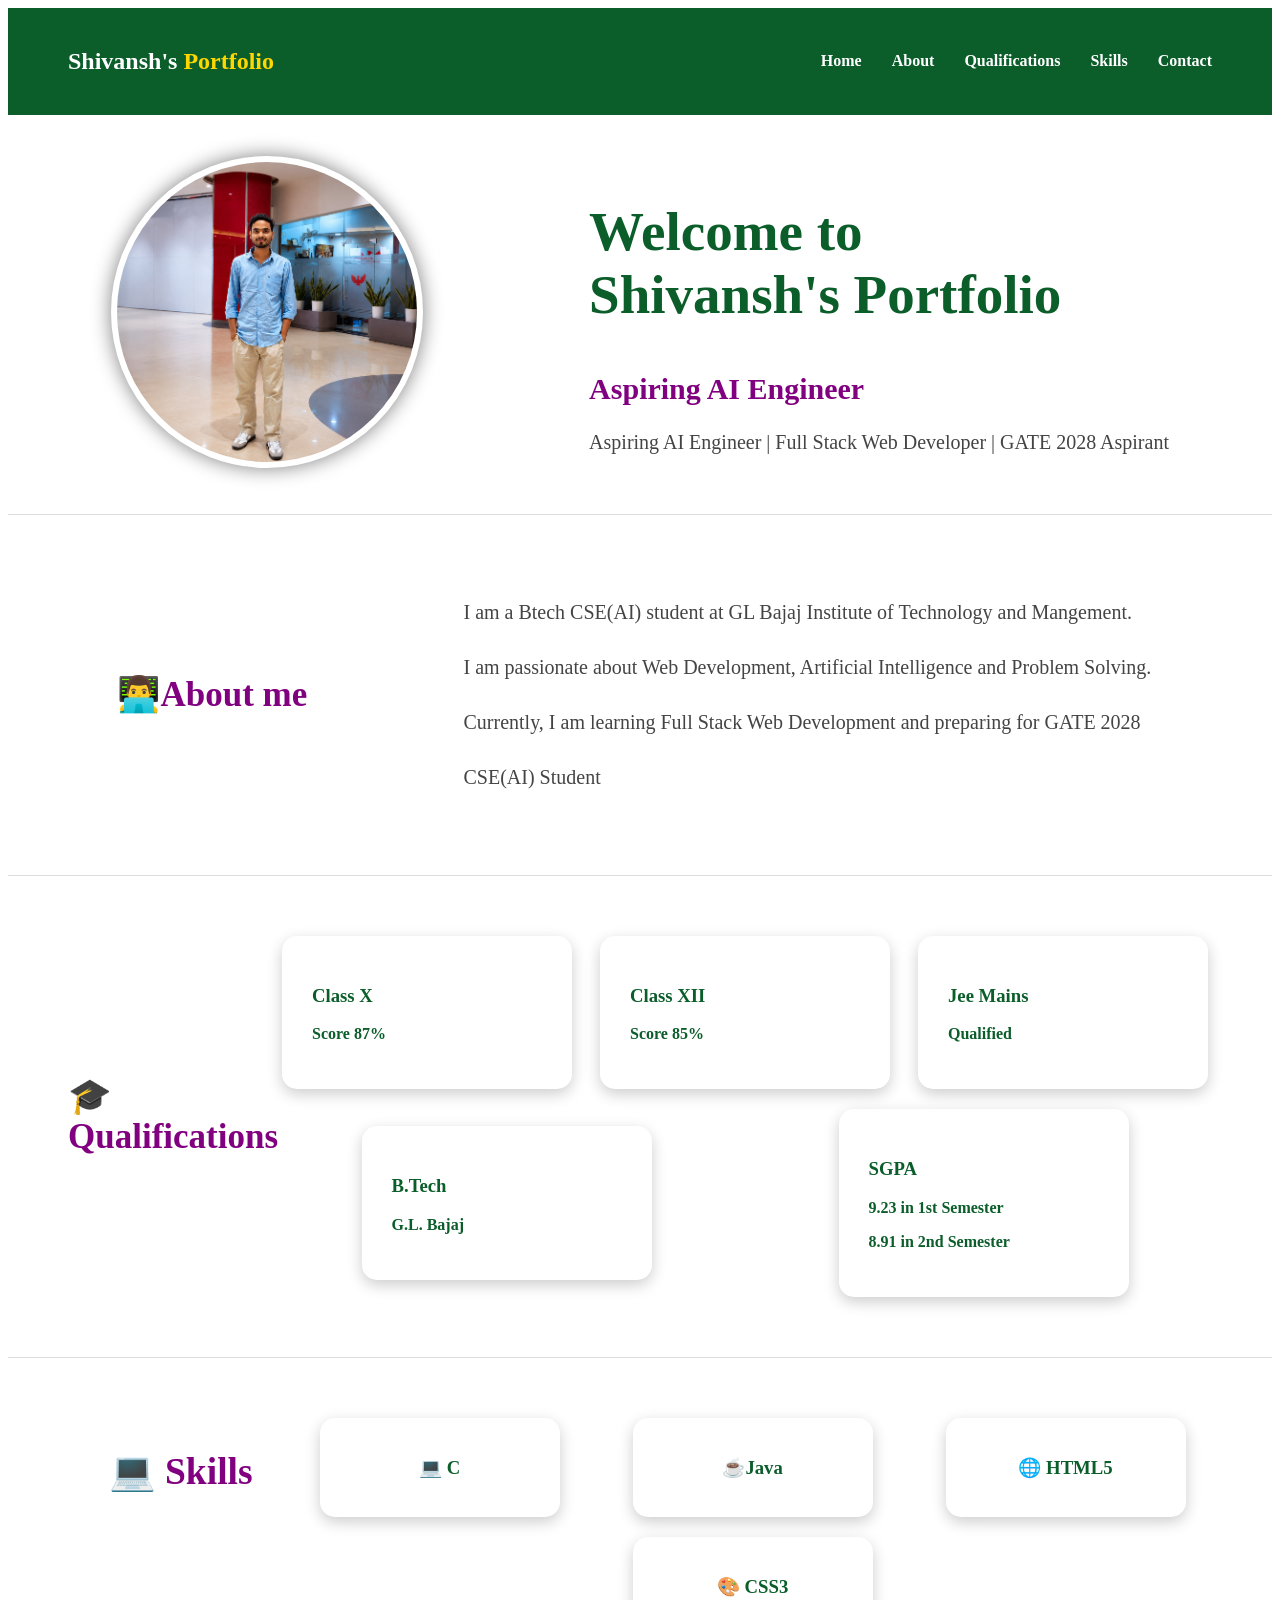
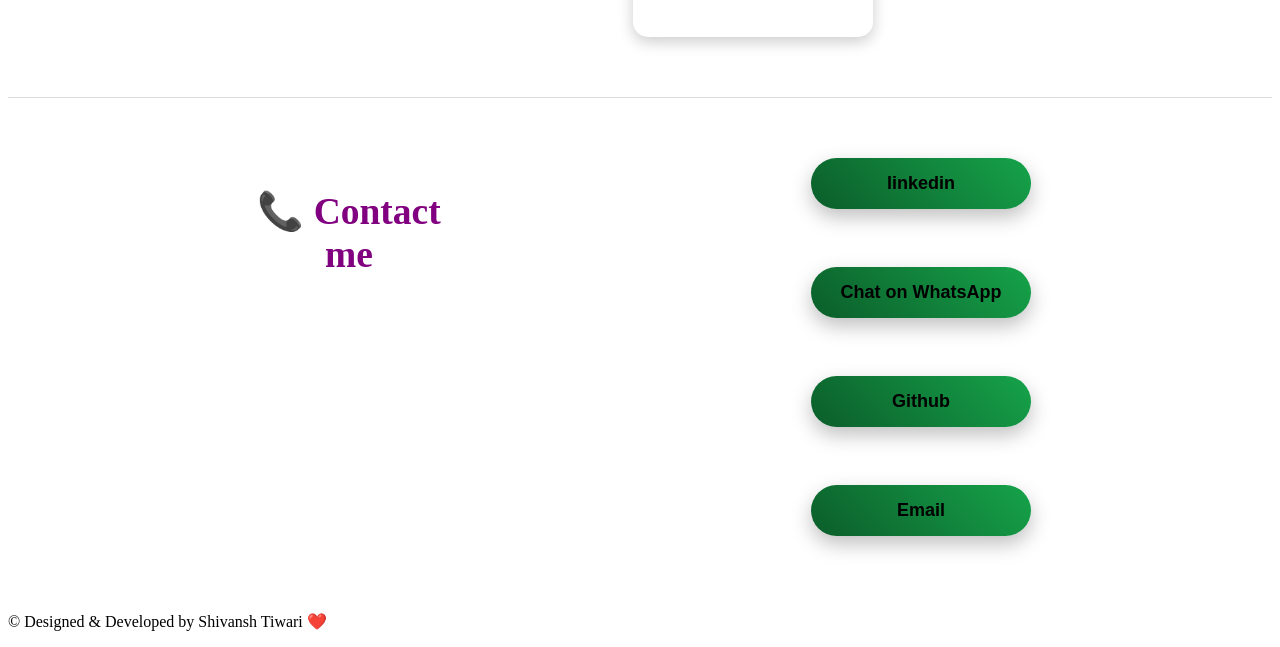
<file: index.html>
<!DOCTYPE html>
<html>
    <head>
        <title>Shivansh's Portfolio</title>
        <link rel ="stylesheet" href ="index.css">
    </head>
    <body>
        <main>
        <header id="home">
            <nav class="navbar">
                <h2 class = "logo">
                    Shivansh's <span>Portfolio</span>
                </h2>
                <div class="menu">
                <a href="#home">Home</a>
                <a href="#about">About</a>
                <a href="#Qualifications">Qualifications</a>
                <a href="#Skills">Skills</a>
                <a href="#Contact">Contact</a>
                </div>
            </nav>
            </header>
            <section class="hero">
                <div class="hero-image">
                <img src ="image.png" width ="300"Alt="Shivansh">
                </div>
                <div class="hero-text">
                    <h1>Welcome to <br> Shivansh's Portfolio</h1>
                    <h2>Aspiring AI Engineer</h2>
                    <p>
                        Aspiring AI Engineer | Full Stack Web Developer | GATE 2028 Aspirant
                    </p>
                </div>
                </section>
                <section id="about" class="about">
               <div class="about-title">
                <h2>👨‍💻About me</h2>
               </div>
               <div class="about-content">
                <p>I am a Btech CSE(AI) student at GL Bajaj Institute of Technology and Mangement.</p>
                <p>I am passionate about Web Development, Artificial Intelligence and Problem Solving.</p>
                <p>Currently, I am learning Full Stack Web Development and preparing for GATE 2028</p>
                <p>CSE(AI) Student</p>
               </div>
        </section>
        <section id="Qualifications" class="qualification-section">
            <div class="qualification-title">
            <h2>🎓 Qualifications</h2>
            </div>
           <div class="qualification-cards">
            <div class="q-card">
                <h3>Class X</h3>
                <p>Score 87%</p>
            </div>
            
            <div class="q-card">
                <h3>Class XII</h3>
                <p>Score 85%</p>
            </div>
            
            <div class="q-card">
                <h3>Jee Mains</h3>
                <p> Qualified</p>
            </div>
            <div class="q-card">
                <h3>B.Tech</h3>
                <p>G.L. Bajaj</p>
            </div>
            <div class="q-card">
                <h3>SGPA</h3>
                <p>9.23 in 1st Semester</p>
                <p>8.91 in 2nd Semester</p>
            </div>
           </div>
            </section>
            <section id="Skills" class="skill-section">
                <div class="skill-title">
            <h2>💻 Skills</h2>
            </div>
                <div class="cards">
              <div class="card">
                        <h3>💻 C</h3>
                    </div>
                    <div class="card">
                        <h3>☕Java</h3>
                    </div>
                    <div class ="card">
                        <h3>🌐 HTML5</h3>
                    </div>
                    <div class="card">
                        <h3>🎨 CSS3</h3>
                    </div>
                </div>
        </section>
        <section id="Contact" class="contact-section">
            <div class="contact-title">
             <h2>📞 Contact me</h2>
             </div>
             <div class="contact-button">
                
            <a href = "https://www.linkedin.com/in/shivanshtiwari-ai" target="_blank">
                <button>linkedin</button>
            </a>
           
            <br>
           
            <a href = "https://wa.me/919277229040"target="_blank">
               <button>Chat on WhatsApp</button>
            </a>
         
            <br>
            
            <a href="https://github.com/vanshtiwari425-web"target="_blank">
                <button>Github</button>
            </a>
           
            <br>
            
            <a href="https://mail.google.com/mail/?view=cm&fs=1&to=vanshtiwari425@gmail.com" target="_blank">
    <button>Email</button>
</a>
           
            </div>
        </section>
        </main>
        <footer>
            <p>© Designed & Developed by Shivansh Tiwari ❤️</p>
        </footer>
    </body>
</html>
</file>
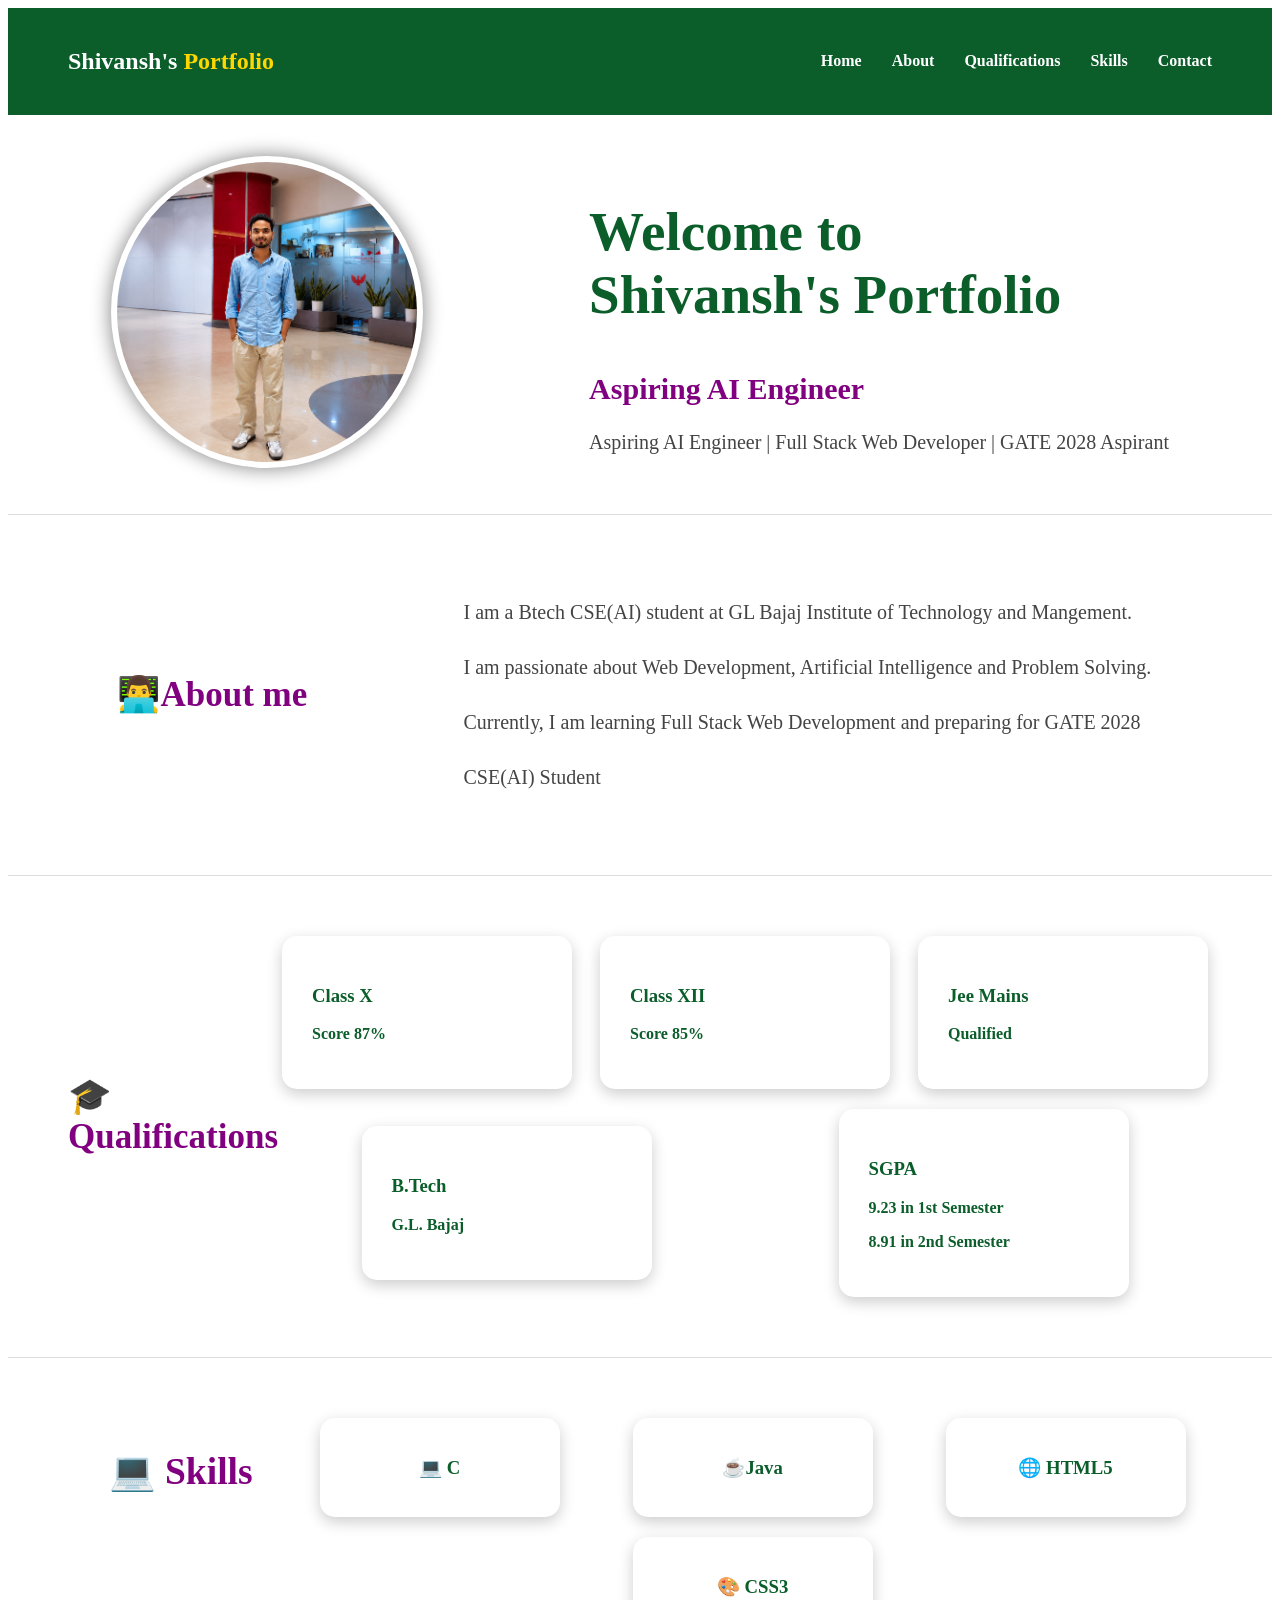
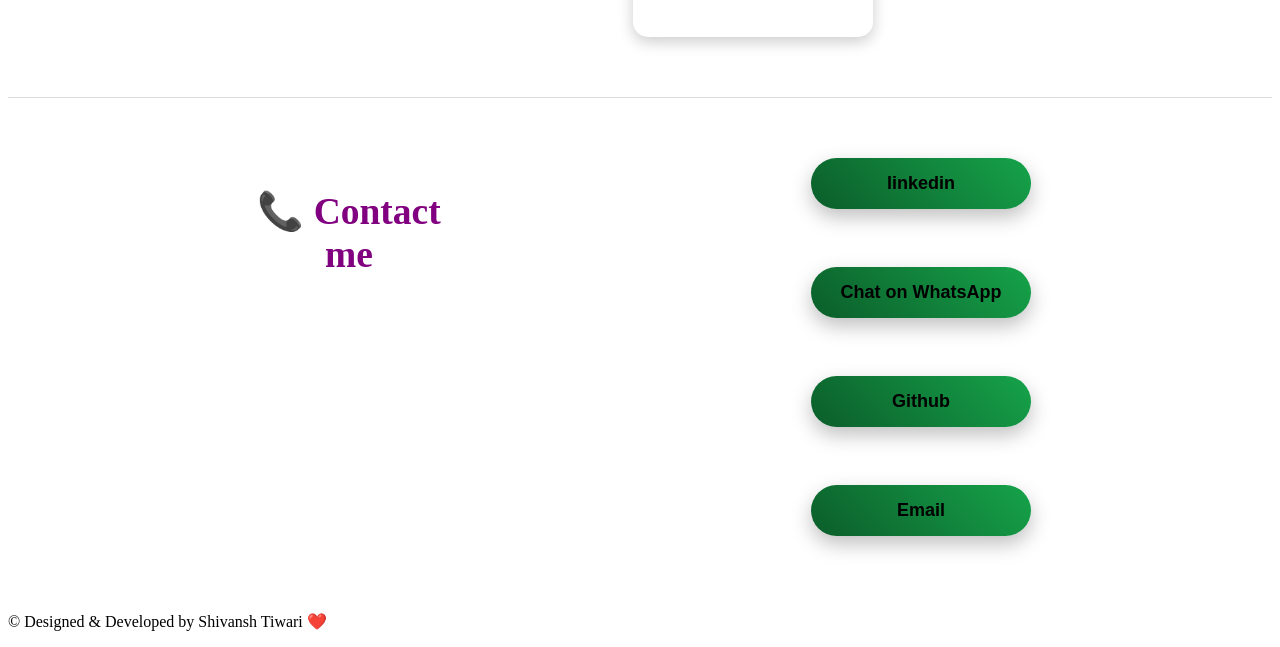
<file: practice.html>
<!DOCTYPE html>
<html>
    <head>
        <title>Shivansh's Portfolio</title>
        <link rel ="stylesheet" href ="practice.css">
    </head>
    <body>
        <main>
        <header id="home">
            <nav class="navbar">
                <h2 class = "logo">
                    Shivansh's <span>Portfolio</span>
                </h2>
                <div class="menu">
                <a href="#home">Home</a>
                <a href="#about">About</a>
                <a href="#Qualifications">Qualifications</a>
                <a href="#Skills">Skills</a>
                <a href="#Contact">Contact</a>
                </div>
            </nav>
            </header>
            <section class="hero">
                <div class="hero-image">
                <img src ="Shivansh2.png" width ="300"Alt="Shivansh">
                </div>
                <div class="hero-text">
                    <h1>Welcome to <br> Shivansh's Portfolio</h1>
                    <h2>Aspiring AI Engineer</h2>
                    <p>
                        Aspiring AI Engineer | Full Stack Web Developer | GATE 2028 Aspirant
                    </p>
                </div>
                </section>
                <section id="about" class="about">
               <div class="about-title">
                <h2>👨‍💻About me</h2>
               </div>
               <div class="about-content">
                <p>I am a Btech CSE(AI) student at GL Bajaj Institute of Technology and Mangement.</p>
                <p>I am passionate about Web Development, Artificial Intelligence and Problem Solving.</p>
                <p>Currently, I am learning Full Stack Web Development and preparing for GATE 2028</p>
                <p>CSE(AI) Student</p>
               </div>
        </section>
        <section id="Qualifications" class="qualification-section">
            <div class="qualification-title">
            <h2>🎓 Qualifications</h2>
            </div>
           <div class="qualification-cards">
            <div class="q-card">
                <h3>Class X</h3>
                <p>Score 87%</p>
            </div>
            
            <div class="q-card">
                <h3>Class XII</h3>
                <p>Score 85%</p>
            </div>
            
            <div class="q-card">
                <h3>Jee Mains</h3>
                <p> Qualified</p>
            </div>
            <div class="q-card">
                <h3>B.Tech</h3>
                <p>G.L. Bajaj</p>
            </div>
            <div class="q-card">
                <h3>SGPA</h3>
                <p>9.23 in 1st Semester</p>
                <p>8.91 in 2nd Semester</p>
            </div>
           </div>
            </section>
            <section id="Skills" class="skill-section">
                <div class="skill-title">
            <h2>💻 Skills</h2>
            </div>
                <div class="cards">
              <div class="card">
                        <h3>💻 C</h3>
                    </div>
                    <div class="card">
                        <h3>☕Java</h3>
                    </div>
                    <div class ="card">
                        <h3>🌐 HTML5</h3>
                    </div>
                    <div class="card">
                        <h3>🎨 CSS3</h3>
                    </div>
                </div>
        </section>
        <section id="Contact" class="contact-section">
            <div class="contact-title">
             <h2>📞 Contact me</h2>
             </div>
             <div class="contact-button">
                
            <a href = "https://www.linkedin.com/in/shivanshtiwari-ai" target="_blank">
                <button>linkedin</button>
            </a>
           
            <br>
           
            <a href = "https://wa.me/919277229040"target="_blank">
               <button>Chat on WhatsApp</button>
            </a>
         
            <br>
            
            <a href="https://github.com/vanshtiwari425-web"target="_blank">
                <button>Github</button>
            </a>
           
            <br>
            
            <a href="https://mail.google.com/mail/?view=cm&fs=1&to=vanshtiwari425@gmail.com" target="_blank">
    <button>Email</button>
</a>
           
            </div>
        </section>
        </main>
        <footer>
            <p>© Designed & Developed by Shivansh Tiwari ❤️</p>
        </footer>
    </body>
</html>
</file>
<file: index.css>
.navbar{
    display: flex;
    justify-content: space-between;
    align-items: center;
    padding: 20px 60px;
    background: #0b5d2a;
}
.logo{
    color: white;
}
.logo span{
    color: gold;
}
.menu{
    display: flex;
    gap: 30px;
}
.menu a{
    color: white;
    text-decoration: none;
    font-weight: bold;
}
.menu a:hover{
    color: gold;
}
.hero{
    display: flex;
    justify-content: space-around;
    align-items: center;
    gap: 40px;
    padding: 40px;
}
.hero-image img{
    border-radius: 50%;
    border: 6px solid white;
    box-shadow: 0 0 20px gray;
    transition: 0.4s;
    background-color: lightgreen;
}
.hero-image img:hover{
    transform: scale(1.05);
}
.hero-text h1{
        font-size: 55px;
        color: #0b5d2a;
        border: none;
        text-align: left;
}
.hero-text h2{
        color: purple;
        text-align: left;
        font-size: 30px;
}
.hero-text p{
    color: #444;
    font-size: 20px;
}
.about{
    display: flex;
    align-items: center;
    justify-content: space-around;
    padding: 60px;
    border-top: 1px solid #ddd;
}
.about-title{
    width: 250px;
}
.about-title h2{
    color: purple;
    font-size: 35px;
}
.about-content p{
    font-size: 20px;
    line-height: 35px;
    color: #444;
}
.about-content{
    width: 700px;
}
.qualification-section{
    display: flex;
    align-items: center;
    justify-content: space-around;
    padding: 60px;
    border-top: 1px solid #ddd;
}
.qualification-title{
    width:250px;
}
.qualification-title h2{
    color: purple;
    font-size: 35px;
}
.qualification-cards{
    display: flex;
    align-items: center;
    justify-content: space-around;
    gap: 20px;
    flex-wrap: wrap;
}
.q-card{
    width: 230px;
    padding: 30px;
    transition: 0.4s;
    background: white;
    color: #0b5d2a;
    border-radius: 15px;
    box-shadow: 0px 5px 15px rgba(0,0,0, 0.2);
}
.q-card:hover{
    transform: translateY(-10px);
}
.q-card h3{
    color: #0b5d2a;
}
.q-card p{
    font-weight: bold;
}
.skill-section{
    display: flex;
    text-align: center;
    justify-content: space-around;
    padding: 60px;
    border-top: 1px solid #ddd;
}
.skill-title{
    width: 250px;
    color: purple;
    font-size: 25px;
}
.cards{
    display: flex;
    align-items: center;
    justify-content: space-around;
    gap: 20px;
    flex-wrap: wrap;
}
.card{
        width: 200px;
    padding: 20px;
    transition: 0.4s;
    background: white;
    color: #0b5d2a;
    border-radius: 15px;
    box-shadow: 0px 5px 15px rgba(0,0,0, 0.2);
}
.card:hover{
    transform: translateY(-10px);
}
.contact-section{
    display: flex;
    text-align: center;
    padding: 60px;
    border-top: 1px solid #ddd;
    justify-content: space-around;
}
.contact-title{
    width: 200px;
    color: purple;
    font-size: 25px;
}
.contact-button{
     display: flex;
    align-items: center;
    justify-content: space-around;
    gap: 20px;
    flex-wrap: wrap;
    flex-direction: column;
    gap: 20px;
   
}
button{
    width: 220px;
    padding: 15px 25px;
    border : none;
    border-radius: 50px;
    background: linear-gradient(45deg,#0b5d2a,#16a34a);
    font-size: 18px;
    font-weight: bold;
    cursor: pointer;
    transition: 0.4s;
    box-shadow: 0 8px 20px rgba(0,0,0, 0.25);
}   
button:hover{
    transform: translateY(-8px) scale(1.05);
    box-shadow: 0 15px 30px rgba(0,0,0, 0.35);
}
html{
    scroll-behavior: smooth;
}
</file>
<file: practice.css>
.navbar{
    display: flex;
    justify-content: space-between;
    align-items: center;
    padding: 20px 60px;
    background: #0b5d2a;
}
.logo{
    color: white;
}
.logo span{
    color: gold;
}
.menu{
    display: flex;
    gap: 30px;
}
.menu a{
    color: white;
    text-decoration: none;
    font-weight: bold;
}
.menu a:hover{
    color: gold;
}
.hero{
    display: flex;
    justify-content: space-around;
    align-items: center;
    gap: 40px;
    padding: 40px;
}
.hero-image img{
    border-radius: 50%;
    border: 6px solid white;
    box-shadow: 0 0 20px gray;
    transition: 0.4s;
    background-color: lightgreen;
}
.hero-image img:hover{
    transform: scale(1.05);
}
.hero-text h1{
        font-size: 55px;
        color: #0b5d2a;
        border: none;
        text-align: left;
}
.hero-text h2{
        color: purple;
        text-align: left;
        font-size: 30px;
}
.hero-text p{
    color: #444;
    font-size: 20px;
}
.about{
    display: flex;
    align-items: center;
    justify-content: space-around;
    padding: 60px;
    border-top: 1px solid #ddd;
}
.about-title{
    width: 250px;
}
.about-title h2{
    color: purple;
    font-size: 35px;
}
.about-content p{
    font-size: 20px;
    line-height: 35px;
    color: #444;
}
.about-content{
    width: 700px;
}
.qualification-section{
    display: flex;
    align-items: center;
    justify-content: space-around;
    padding: 60px;
    border-top: 1px solid #ddd;
}
.qualification-title{
    width:250px;
}
.qualification-title h2{
    color: purple;
    font-size: 35px;
}
.qualification-cards{
    display: flex;
    align-items: center;
    justify-content: space-around;
    gap: 20px;
    flex-wrap: wrap;
}
.q-card{
    width: 230px;
    padding: 30px;
    transition: 0.4s;
    background: white;
    color: #0b5d2a;
    border-radius: 15px;
    box-shadow: 0px 5px 15px rgba(0,0,0, 0.2);
}
.q-card:hover{
    transform: translateY(-10px);
}
.q-card h3{
    color: #0b5d2a;
}
.q-card p{
    font-weight: bold;
}
.skill-section{
    display: flex;
    text-align: center;
    justify-content: space-around;
    padding: 60px;
    border-top: 1px solid #ddd;
}
.skill-title{
    width: 250px;
    color: purple;
    font-size: 25px;
}
.cards{
    display: flex;
    align-items: center;
    justify-content: space-around;
    gap: 20px;
    flex-wrap: wrap;
}
.card{
        width: 200px;
    padding: 20px;
    transition: 0.4s;
    background: white;
    color: #0b5d2a;
    border-radius: 15px;
    box-shadow: 0px 5px 15px rgba(0,0,0, 0.2);
}
.card:hover{
    transform: translateY(-10px);
}
.contact-section{
    display: flex;
    text-align: center;
    padding: 60px;
    border-top: 1px solid #ddd;
    justify-content: space-around;
}
.contact-title{
    width: 200px;
    color: purple;
    font-size: 25px;
}
.contact-button{
     display: flex;
    align-items: center;
    justify-content: space-around;
    gap: 20px;
    flex-wrap: wrap;
    flex-direction: column;
    gap: 20px;
   
}
button{
    width: 220px;
    padding: 15px 25px;
    border : none;
    border-radius: 50px;
    background: linear-gradient(45deg,#0b5d2a,#16a34a);
    font-size: 18px;
    font-weight: bold;
    cursor: pointer;
    transition: 0.4s;
    box-shadow: 0 8px 20px rgba(0,0,0, 0.25);
}   
button:hover{
    transform: translateY(-8px) scale(1.05);
    box-shadow: 0 15px 30px rgba(0,0,0, 0.35);
}
html{
    scroll-behavior: smooth;
}
</file>
